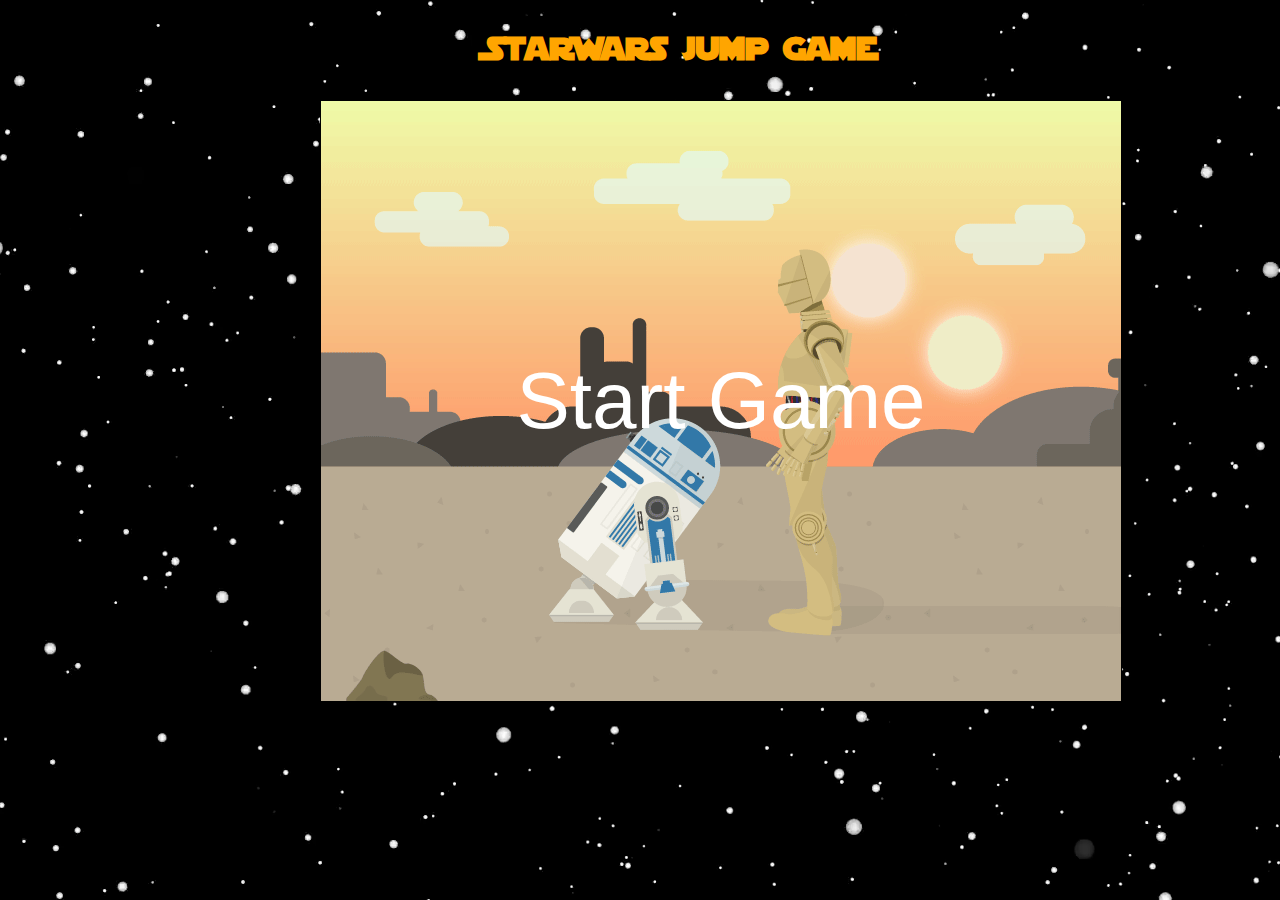
<file: index.html>
<!DOCTYPE html>
<html lang="en">
    <head>
        <meta charset="UTF-8">
        <meta name="viewport" content="width=device-width, initial-scale=1.0">
        <title>Game</title>
        <link rel="stylesheet" href="styles.css">
    </head>
    <body>
        <h1>StarWars Jump Game</h1>
        <form action="game_page.html">
            <div style="width: 800px; height: 600px;" id="game">
                <button id="button">Start Game</button>
            </div>
        </form>
    </body>
</html>
</file>
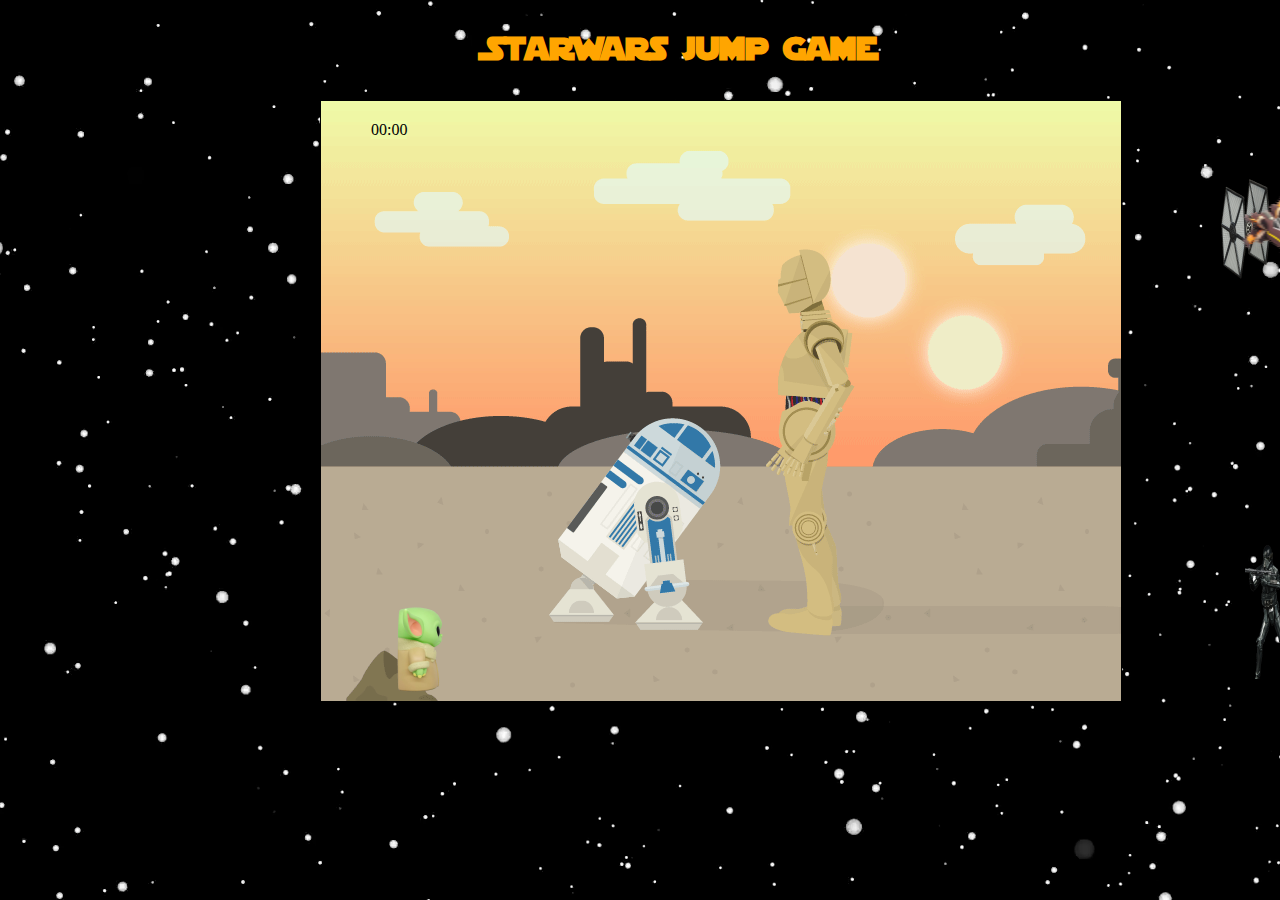
<file: game_page.html>
<!DOCTYPE html>
<html lang="en" onload="setTime()" onclick="jump()">
    <head>
        <meta charset="UTF-8">
        <meta name="viewport" content="width=device-width, initial-scale=1.0">
        <title>Game</title>
        <link rel="stylesheet" href="styles.css">
    </head>
    <body>
        <h1>StarWars Jump Game</h1>
        <div id="game">
        <div class="timer_div" id="timer">
            <label id="minutes timer">00</label>:<label id="seconds">00</label>
        </div>
        <div style="width: 100px; height: 100px;" id="baby_yoda" onkeydown="jump()">
            <div id="hitbox_character"></div>
        </div>
        <div style="width: 100px; height: 160px" id="storm_trooper">
        </div>
        <div id="tie"></div>
        <div id="X-Wing"></div>
    </body>
    <script src="script.js"></script>
</html>
</file>
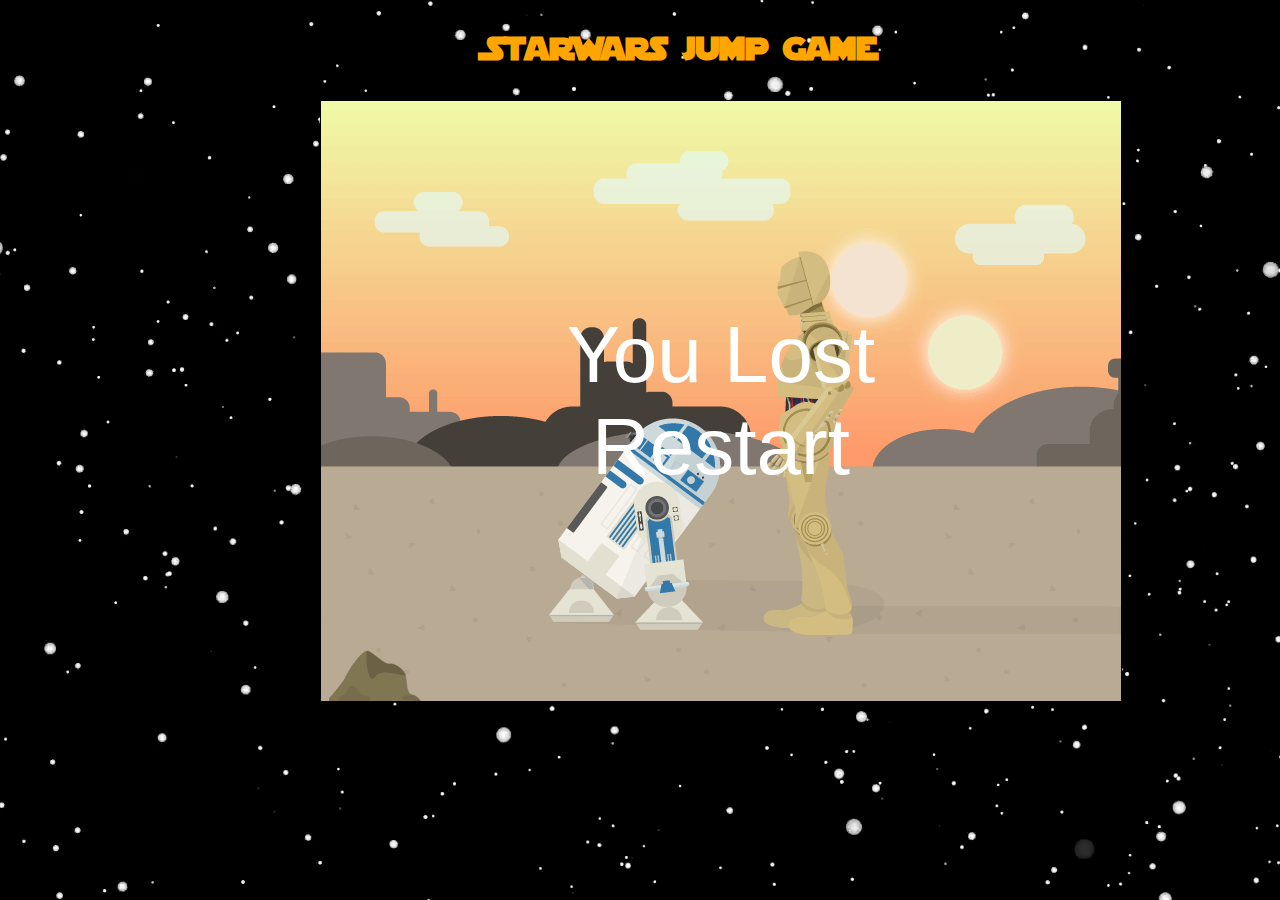
<file: you_lost.html>
<!DOCTYPE html>
<html lang="en">
    <head>
        <meta charset="UTF-8">
        <meta name="viewport" content="width=device-width, initial-scale=1.0">
        <title>Game</title>
        <link rel="stylesheet" href="styles.css">
    </head>
    <body>
        <h1>StarWars Jump Game</h1>
        <form action="index.html">
            <div id="game">
                <button id="button">You Lost<br>
                Restart</button>
            </div>
        </form>
    </body>
</html>
</file>
<file: styles.css>
* {
    padding: 0;
    margin: 0;
}
/*html background code*/
html{
    background: url(images/StarWars_Space.png);
}
h1{
    color: orange;
    position: absolute;
    top: 20px;
    left: 38%;
    font-family: StarJedi;
}
@font-face {
    font-family: StarJedi;
    src: url(fonts/Starjedi.ttf);
    src: url(fonts/Starjhol.ttf);
    src: url(fonts/Starjout.ttf);
    src: url(fonts/STJEDISE.TTF);
  }
  
/*Div for the background */
div{
    background-image: url(images/background3.gif);
}

/*Ids's*/
/*Button ID*/
#button {     
    background-color: Transparent;
    background-repeat:no-repeat;
    border: none;
    cursor:pointer;
    overflow: hidden;   
    font-size: 80px;
    color: white;
    position: relative;
    height: 600px;
    width: 800px;
}
/*Game ID*/
#game{
    width: 800px;
    height: 600px;
    border: 1px solid black;
    position: relative;
    top: 100px;
    left: 25%;
}
/*Character ID*/
#baby_yoda{
    width: 100px;
    height: 100px;
    background-image: url(images/yoda.png);
    position: relative;
    top: 480px;
    left: 50px;
    background-size: cover;
}
/*Character Hitbox ID*/
#hitbox_character{
    width: 40px;
    height: 70px;
    background: transparent;
    position: relative;
    left: 30px;
}
/*Storm Trooper ID*/
#storm_trooper{
    width: 100px;
    height: 200px;
    background-image: url(images/storm_trooper.png);
    position: relative;
    top: 300px;
    left: 900px;
    animation: storm_trooper 1s infinite;
}
/*Tie Fighter ID*/
#tie{
    width: 50px;
    height: 100px;
    background-image: url(images/tie_fighter.png);
    position: relative;
    top: -200px;
    left: 900px;
    animation: tie 5s infinite;
}
/*X-Wing ID*/
#X-Wing{
    width: 100px;
    height: 100px;
    background-image: url(images/x-wing.png);
    position: relative;
    top: -300px;
    left: 900px;
    animation: X-Wing 7s infinite;
}
/*Classes*/
.timer_div {
    position: relative;
    top: 20px;
    left: 50px;
}
/*Positioning for the Game
.game_positioning{
    position: relative;
    top: 300px;
    left: 300px;
}
*/
/*Animate Class for Jumping Mechanics*/
.animate{
    animation: jump 500ms;
}

/*Animations*/
/*Jump Animation for Yoda*/

@keyframes jump {
    0%{top: 280px;}
    30%{top: 200px;}
    70%{top: 200px;}
    100%{top: 28s;}
}
/*Move Left Animation for Storm Trooper*/
@keyframes storm_trooper {
    0%{left: 900px;}
    100%{left: -40px;}
}

/*Move Right Animation for Tie Fighter and X-Wing*/
/*Tie Fighter Animation*/
@keyframes tie {
    0%{left: -80px;}
    100%{left: 900px;}
}
/*X-Wing Animation*/
@keyframes X-Wing {
    0%{left: -80px;}
    100%{left: 880px;}
}
</file>
